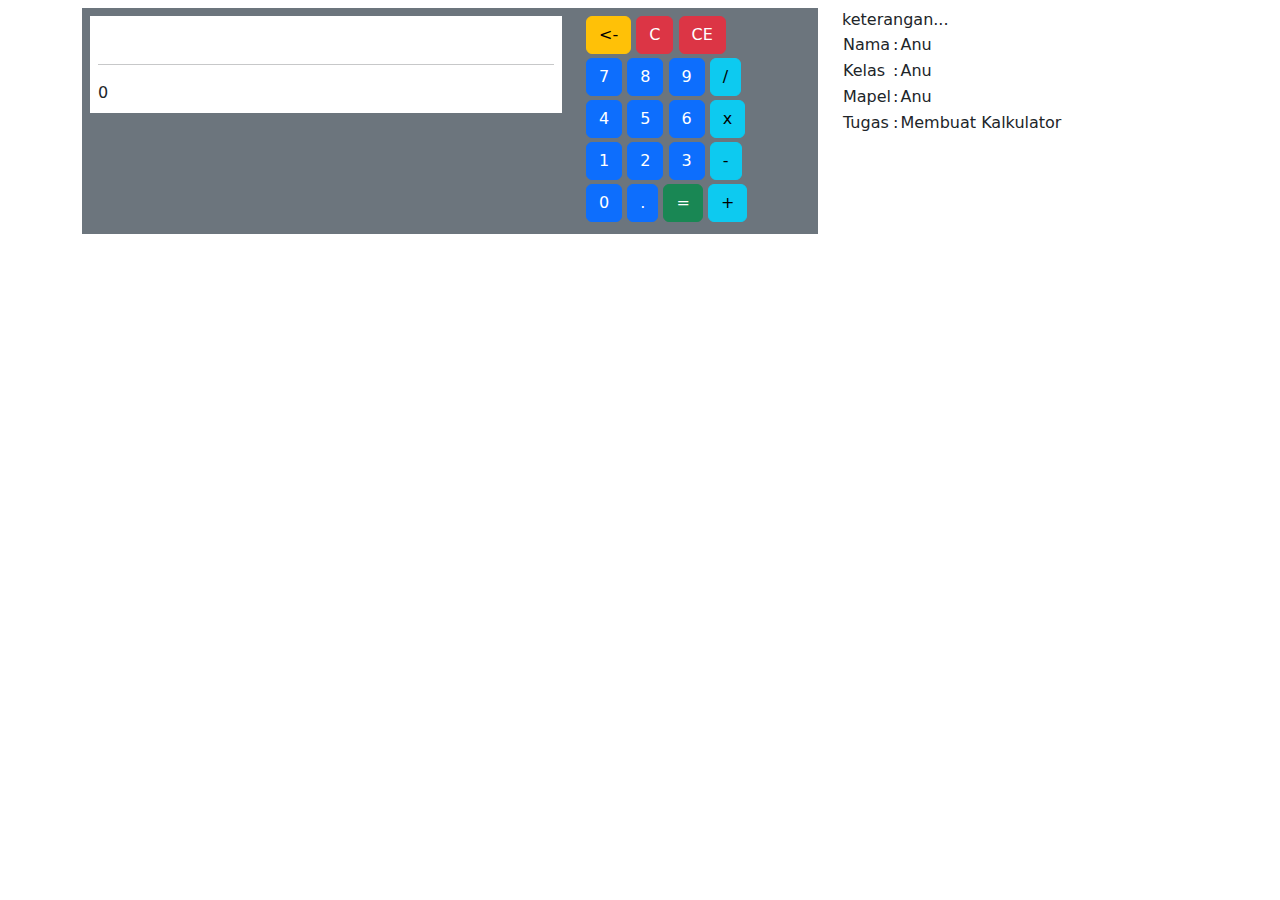
<file: index.html>
<!DOCTYPE html>
<html lang="en">
  <head>
    <meta charset="UTF-8" />
    <meta http-equiv="X-UA-Compatible" content="IE=edge" />
    <meta name="viewport" content="width=device-width, initial-scale=1.0" />
    <title>calculating</title>
    <link
      href="https://cdn.jsdelivr.net/npm/bootstrap@5.2.3/dist/css/bootstrap.min.css"
      rel="stylesheet"
    />
  </head>

  <body>
    <div class="container">
      <div class="row mt-2">
        <div class="col-8">
          <div class="p-2 bg-secondary">
            <div class="row">
              <div class="col-8">
                <div class="p-2 bg-white pb-2">
                  <span id="field"></span>
                  <br />
                  <hr />
                  <span id="result">0</span>
                  <br />
                  <span
                    id="error"
                    class="text-danger"
                    style="display: none"
                  ></span>
                </div>
              </div>
              <div class="col-4">
                <div class="row mb-1">
                  <div class="col">
                    <button class="btn btn-warning" id="btn-backspace">
                      <-
                    </button>
                    <button class="btn btn-danger" id="btn-clear">C</button>
                    <button class="btn btn-danger" id="btn-clear-all">
                      CE
                    </button>
                  </div>
                </div>
                <div class="row mb-1">
                  <div class="col">
                    <button class="btn btn-primary" id="btn-7">7</button>
                    <button class="btn btn-primary" id="btn-8">8</button>
                    <button class="btn btn-primary" id="btn-9">9</button>
                    <button class="btn btn-info" id="btn-bagi">/</button>
                  </div>
                </div>
                <div class="row mb-1">
                  <div class="col">
                    <button class="btn btn-primary" id="btn-4">4</button>
                    <button class="btn btn-primary" id="btn-5">5</button>
                    <button class="btn btn-primary" id="btn-6">6</button>
                    <button class="btn btn-info" id="btn-kali">x</button>
                  </div>
                </div>
                <div class="row mb-1">
                  <div class="col">
                    <button class="btn btn-primary" id="btn-1">1</button>
                    <button class="btn btn-primary" id="btn-2">2</button>
                    <button class="btn btn-primary" id="btn-3">3</button>
                    <button class="btn btn-info" id="btn-kurang">-</button>
                  </div>
                </div>
                <div class="row mb-1">
                  <div class="col">
                    <button class="btn btn-primary" id="btn-0">0</button>
                    <button class="btn btn-primary" id="btn-titik">.</button>
                    <button class="btn btn-success" id="btn-samadengan">
                      =
                    </button>
                    <button class="btn btn-info" id="btn-tambah">+</button>
                  </div>
                </div>
              </div>
            </div>
          </div>
        </div>
        <div class="col-4">
          keterangan...
          <br />
          <table>
            <tbody>
              <tr>
                <td>Nama</td>
                <td>:</td>
                <td>Anu</td>
              </tr>
              <tr>
                <td>Kelas</td>
                <td>:</td>
                <td>Anu</td>
              </tr>
              <tr>
                <td>Mapel</td>
                <td>:</td>
                <td>Anu</td>
              </tr>
              <tr>
                <td>Tugas</td>
                <td>:</td>
                <td>Membuat Kalkulator</td>
              </tr>
            </tbody>
          </table>
        </div>
      </div>
    </div>
    <script src="https://cdn.jsdelivr.net/npm/bootstrap@5.2.3/dist/js/bootstrap.bundle.min.js"></script>
    <script>
      let field = "";

      function updateField() {
        document.getElementById("field").innerText = field;
      }
      function makeButton(id, value) {
        document.getElementById(id).addEventListener("click", () => {
          field += value;
          updateField();
        });
      }
      function makeFunction(id, cb) {
        document.getElementById(id).addEventListener("click", cb);
      }

      window.onload = () => {
        // Values
        makeButton("btn-1", "1");
        makeButton("btn-2", "2");
        makeButton("btn-3", "3");
        makeButton("btn-4", "4");
        makeButton("btn-5", "5");
        makeButton("btn-6", "6");
        makeButton("btn-7", "7");
        makeButton("btn-8", "8");
        makeButton("btn-9", "9");
        makeButton("btn-0", "0");
        makeButton("btn-titik", ".");

        // Operators
        makeButton("btn-tambah", "+");
        makeButton("btn-kurang", "-");
        makeButton("btn-kali", "x");
        makeButton("btn-bagi", "/");

        // Functions
        makeFunction("btn-backspace", () => {
          field = [...field].slice(0, -1).join("");
          updateField();
        });
        makeFunction("btn-clear", () => {
          field = "";
          updateField();
        });
        makeFunction("btn-clear-all", () => {
          field = "";
          document.getElementById("result").innerText = "0";
          updateField();
        });
        makeFunction("btn-samadengan", () => {
          try {
            const last_exec = document.getElementById("result").innerText;
            let exec = "";
            if (last_exec != "0") {
              exec = last_exec;
            }
            exec += String(field).replace(/x/g, "*");
            document.getElementById("result").innerText = eval(exec);
            field = "";
            updateField();
            document.getElementById("error").style.display = "none"; // hide
          } catch (error) {
            console.log({ error });
            document.getElementById("error").innerText = error.message;
            document.getElementById("error").style.display = ""; // show
          }
        });
      };
    </script>
  </body>
</html>
</file>
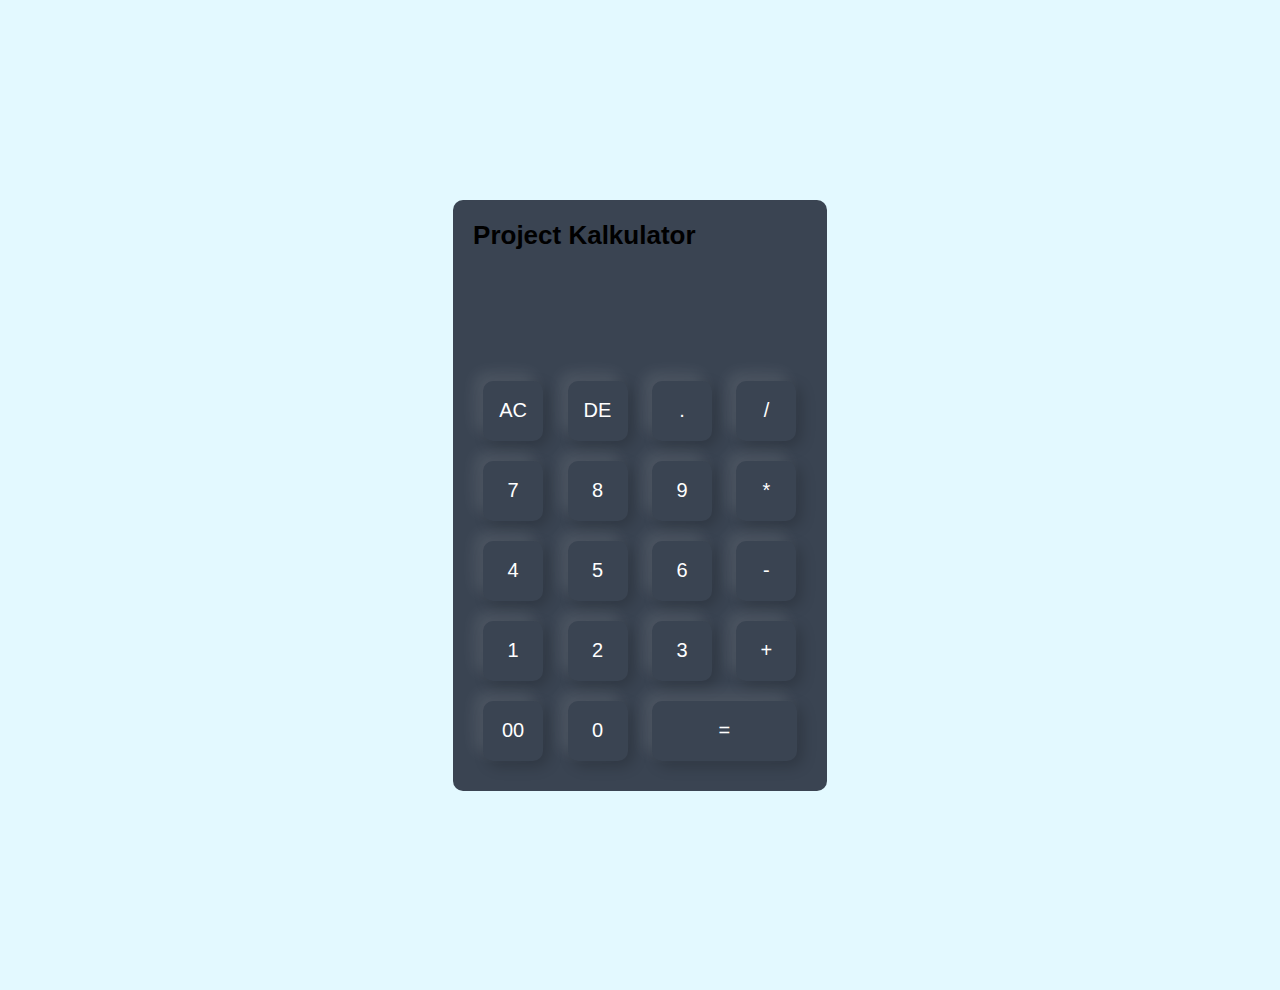
<file: v2.html>
<!DOCTYPE html>
<html lang="en">
<head>
   <meta charset="UTF-8">
   <meta http-equiv="X-UA-Compatible" content="IE=edge">
   <meta name="viewport" content="width=device-width, initial-scale=1.0">
   <title>Kalkutlator Js</title>
  <link rel="stylesheet" href="app-v2.css">
</head>

<body>
   <div class="container">
      <div class="calculator">
         <h1>Project Kalkulator</h1>
        <form>
        <div class="display">
           <input type="text" name="display">
        </div>
        <div>
           <input type="button" value="AC" onclick="display.value = '' ">
           <input type="button" value="DE" onclick="display.value = display.value.toString().slice(0,-1)">
           <input type="button" value="." onclick="display.value += '.' ">
           <input type="button" value="/" onclick="display.value += '/' ">
         </div>
         <div>
           <input type="button" value="7" onclick="display.value += '7' ">
           <input type="button" value="8" onclick="display.value += '8' ">
           <input type="button" value="9" onclick="display.value += '9' ">
           <input type="button" value="*" onclick="display.value += '*' ">
        </div>
        <div>
           <input type="button" value="4" onclick="display.value += '4' ">
           <input type="button" value="5" onclick="display.value += '5' ">
           <input type="button" value="6" onclick="display.value += '6' ">
           <input type="button" value="-" onclick="display.value += '-' ">
        </div>
        <div>
           <input type="button" value="1" onclick="display.value += '1' ">
           <input type="button" value="2" onclick="display.value += '2' ">
           <input type="button" value="3" onclick="display.value += '3' ">
           <input type="button" value="+" onclick="display.value += '+' ">
        </div>
        <div>
           <input type="button" value="00" onclick="display.value += '00' ">
           <input type="button" value="0" onclick="display.value += '0' ">
           <input type="button" value="=" onclick="display.value = eval(display.value)" class="equal">
        </div>
        </form>
      </div>
   </div>
</body>
</html>
</file>
<file: app-v2.css>
* {
    margin: 0;
    padding: 0;
    font-family: 'Poppins', sans-serif;
    box-sizing: border-box;
}

.container {
    width: 100%;
    height: 110vh;
    background: #e3f9ff;
    display: flex;
    align-items: center;
    justify-content: center;
}

.calculator {
    background: #3a4452;
    padding: 20px;
    border-radius: 10px;
}

.calculator form input {
    border: 0;
    outline: 0;
    width: 60px;
    height: 60px;
    border-radius: 10px;
    box-shadow: -8px -8px 15px rgba(255, 255,255, 0.1),  5px 5px 15px rgba(0, 0, 0, 0.2);
    background: transparent;
    font-size: 20px;
    color: #fff;
    cursor: pointer;
    margin: 10px;
}
form .display {
    display: flex;
    justify-content: flex-end;
    margin: 20px 0;
}
form .display input {
    text-align: right;
    flex: 1;
    font-size: 39px;
    box-shadow: none;
}
form input.equal {
    width: 145px;
}

h1 {
    font-size: 26px;
    font-weight: 600;
    color: black;
}

p {
    font-size: 19px;
    font-weight: 600;
    color: black;
}
</file>
